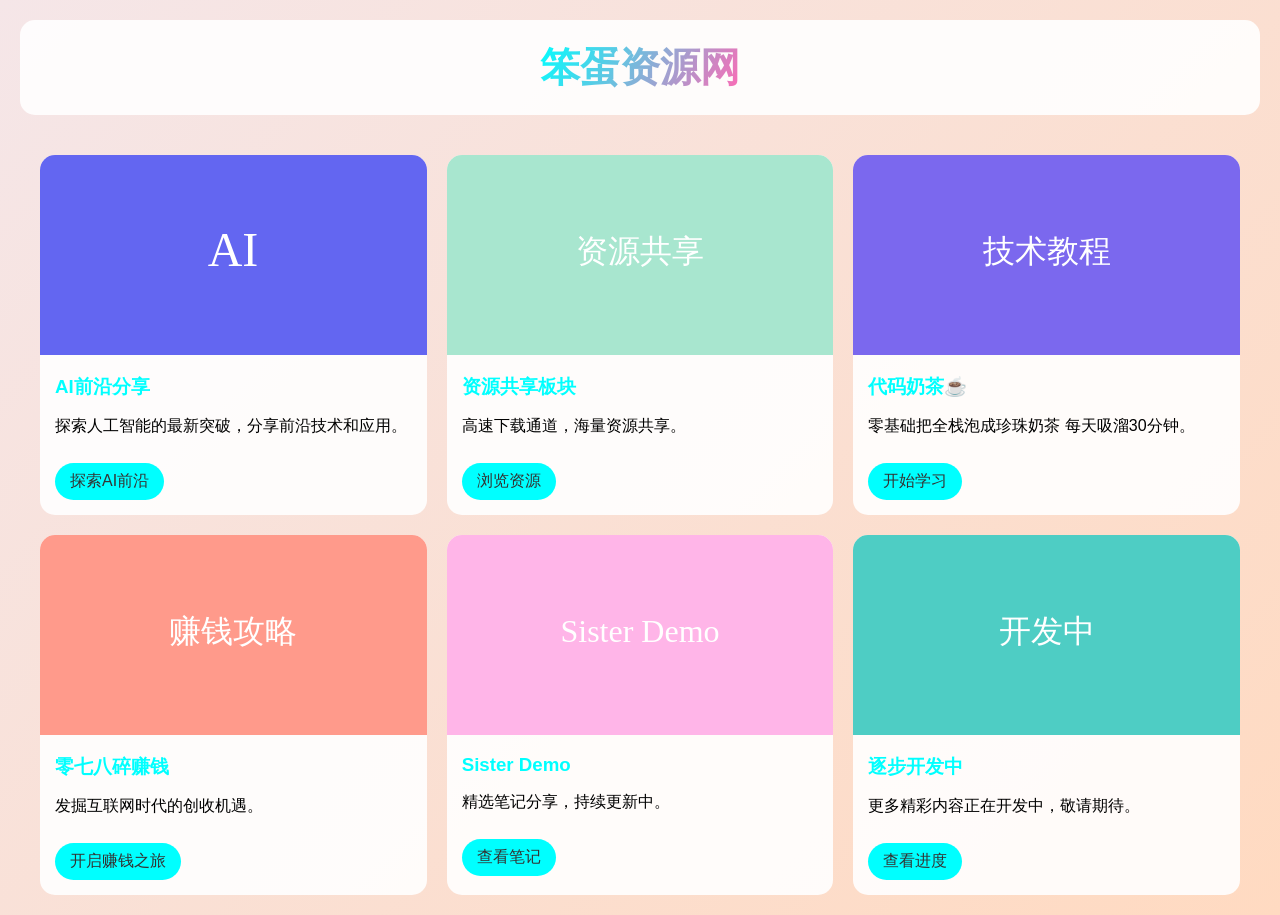
<file: index.html>
<!DOCTYPE html>
<html>
<head>
    <meta charset="UTF-8">
    <meta name="viewport" content="width=device-width, initial-scale=1.0">
    <title>笨蛋资源网</title>
    
    <!-- 使用base64格式的favicon，直接嵌入HTML中 -->
    <link rel="icon" href="[data-uri]" type="image/svg+xml">
    
    <style>
        :root {
            --primary-bg: #F5E6E8;
            --secondary-bg: #FFDAC1;
        }

        body {
            margin: 0;
            padding: 0;
            font-family: '微软雅黑', sans-serif;
            background: linear-gradient(135deg, var(--primary-bg), var(--secondary-bg));
        }

        header {
            text-align: center;
            padding: 20px;
            margin: 20px auto;
            background: rgba(255, 255, 255, 0.9);
            border-radius: 15px;
            max-width: 1200px;
        }

        h1 {
            margin: 0;
            font-size: 2.5em;
            background: linear-gradient(120deg, #00ffff, #ff69b4);
            -webkit-background-clip: text;
            background-clip: text;
            color: transparent;
            display: inline-block;
        }

        .resource-grid {
            display: grid;
            grid-template-columns: repeat(auto-fit, minmax(300px, 1fr));
            gap: 20px;
            padding: 20px;
            max-width: 1200px;
            margin: 0 auto;
        }

        .resource-item {
            background: rgba(255,255,255,0.9);
            border-radius: 15px;
            overflow: hidden;
            transition: transform 0.3s ease;
        }

        .resource-item:hover {
            transform: translateY(-5px);
        }

        .resource-item img {
            width: 100%;
            height: 200px;
            object-fit: cover;
        }

        .content {
            padding: 15px;
        }

        .content h3 {
            color: #00ffff;
            margin: 0 0 10px 0;
        }

        .content a {
            display: inline-block;
            background: #00ffff;
            color: #333;
            padding: 8px 15px;
            border-radius: 20px;
            text-decoration: none;
            margin-top: 10px;
        }

        @media (max-width: 768px) {
            h1 { font-size: 2em; }
            .resource-grid { padding: 10px; }
        }

        /* 移除不必要的图标样式 */
        .iconfont, .icon-website:before {
            display: none;
        }
    </style>
</head>
<body>
    <header>
        <h1>笨蛋资源网</h1>
    </header>

    <div class="resource-grid">
        <!-- AI前沿分享 -->
        <div class="resource-item">
            <img src="data:image/svg+xml,%3Csvg xmlns='http://www.w3.org/2000/svg' viewBox='0 0 400 200'%3E%3Crect width='400' height='200' fill='%236366F1'/%3E%3Ctext x='50%25' y='50%25' fill='white' text-anchor='middle' dominant-baseline='middle' font-size='48'%3EAI%3C/text%3E%3C/svg%3E" alt="AI前沿分享">
            <div class="content">
                <h3>AI前沿分享</h3>
                <p>探索人工智能的最新突破，分享前沿技术和应用。</p>
                <a href="发布页/ai前沿分享.html">探索AI前沿</a>
            </div>
        </div>

        <!-- 资源共享板块 -->
        <div class="resource-item">
            <img src="data:image/svg+xml,%3Csvg xmlns='http://www.w3.org/2000/svg' viewBox='0 0 400 200'%3E%3Crect width='400' height='200' fill='%23A8E6CF'/%3E%3Ctext x='50%25' y='50%25' fill='white' text-anchor='middle' dominant-baseline='middle' font-size='32'%3E资源共享%3C/text%3E%3C/svg%3E" alt="资源共享">
            <div class="content">
                <h3>资源共享板块</h3>
                <p>高速下载通道，海量资源共享。</p>
                <a href="发布页/资源共享板块.html">浏览资源</a>
            </div>
        </div>

        <!-- 新增：技术教程板块 -->
        <div class="resource-item">
            <img src="data:image/svg+xml,%3Csvg xmlns='http://www.w3.org/2000/svg' viewBox='0 0 400 200'%3E%3Crect width='400' height='200' fill='%237B68EE'/%3E%3Ctext x='50%25' y='50%25' fill='white' text-anchor='middle' dominant-baseline='middle' font-size='32'%3E技术教程%3C/text%3E%3C/svg%3E" alt="技术教程">
            <div class="content">
                <h3>代码奶茶☕️</h3>
                <p>零基础把全栈泡成珍珠奶茶 每天吸溜30分钟。 </p>
                <a href="发布页/tech-tutorials.html">开始学习</a>
            </div>
        </div>

        <!-- 零七八碎赚钱 -->
        <div class="resource-item">
            <img src="data:image/svg+xml,%3Csvg xmlns='http://www.w3.org/2000/svg' viewBox='0 0 400 200'%3E%3Crect width='400' height='200' fill='%23FF9A8B'/%3E%3Ctext x='50%25' y='50%25' fill='white' text-anchor='middle' dominant-baseline='middle' font-size='32'%3E赚钱攻略%3C/text%3E%3C/svg%3E" alt="零七八碎赚钱">
            <div class="content">
                <h3>零七八碎赚钱</h3>
                <p>发掘互联网时代的创收机遇。</p>
                <a href="发布页/零七八碎赚钱.html">开启赚钱之旅</a>
            </div>
        </div>

        <!-- Sister Demo -->
        <div class="resource-item">
            <img src="data:image/svg+xml,%3Csvg xmlns='http://www.w3.org/2000/svg' viewBox='0 0 400 200'%3E%3Crect width='400' height='200' fill='%23FFB5E8'/%3E%3Ctext x='50%25' y='50%25' fill='white' text-anchor='middle' dominant-baseline='middle' font-size='32'%3ESister Demo%3C/text%3E%3C/svg%3E" alt="Sister Demo">
            <div class="content">
                <h3>Sister Demo</h3>
                <p>精选笔记分享，持续更新中。</p>
                <a href="发布页/sisterdemo.html">查看笔记</a>
            </div>
        </div>

        <!-- 逐步开发中 -->
        <div class="resource-item">
            <img src="data:image/svg+xml,%3Csvg xmlns='http://www.w3.org/2000/svg' viewBox='0 0 400 200'%3E%3Crect width='400' height='200' fill='%234ECDC4'/%3E%3Ctext x='50%25' y='50%25' fill='white' text-anchor='middle' dominant-baseline='middle' font-size='32'%3E开发中%3C/text%3E%3C/svg%3E" alt="逐步开发中">
            <div class="content">
                <h3>逐步开发中</h3>
                <p>更多精彩内容正在开发中，敬请期待。</p>
                <a href="发布页/逐步开发中.html">查看进度</a>
            </div>
        </div>
    </div>
</body>
</html>
</file>
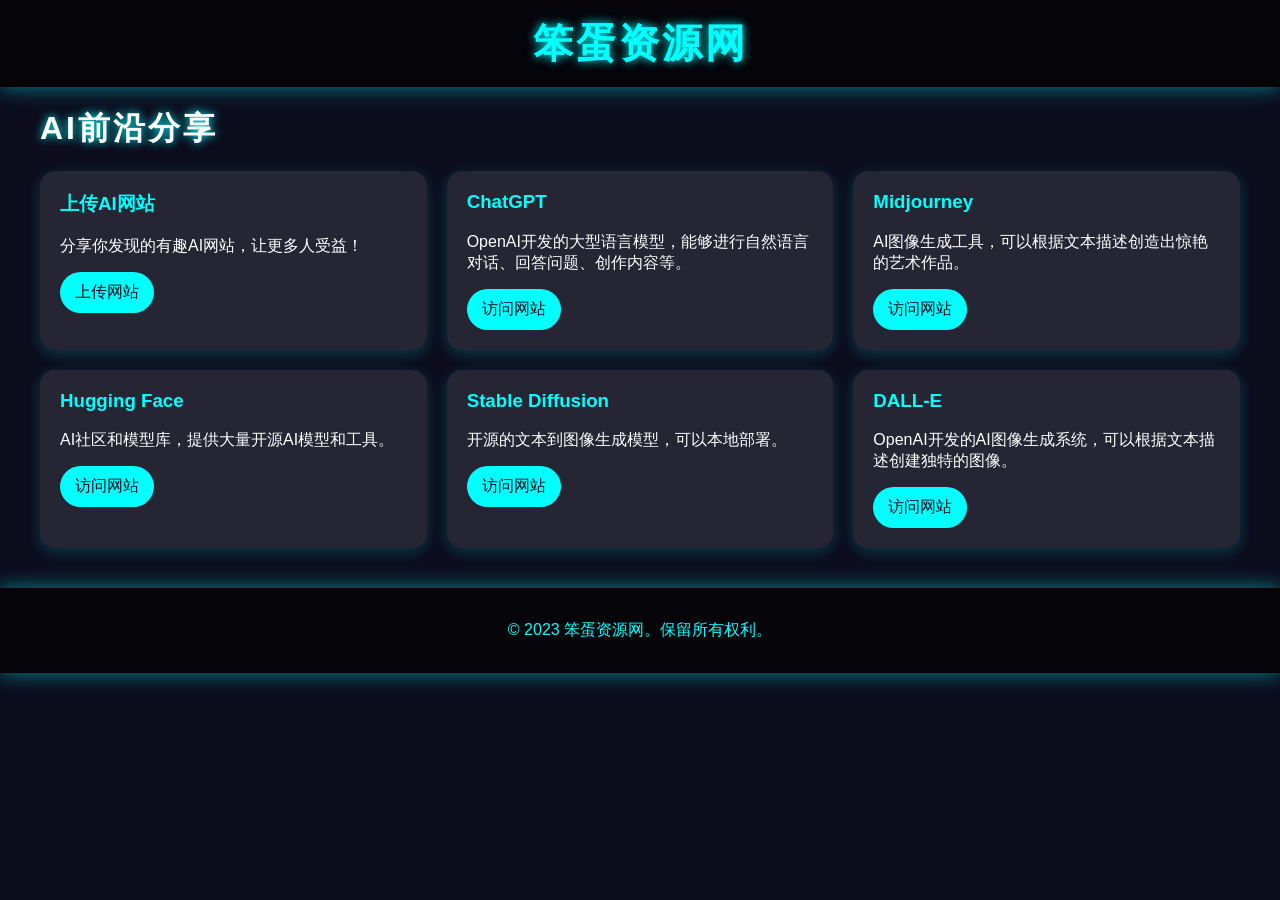
<file: 发布页/ai前沿分享.html>
<html><head><base href="/" />
<meta charset="UTF-8">
<meta name="viewport" content="width=device-width, initial-scale=1.0">
<title>笨蛋资源网 - AI前沿分享</title>
<style>
    body, html {
        margin: 0;
        padding: 0;
        font-family: '微软雅黑', 'Microsoft YaHei', Arial, sans-serif;
        background-color: #0c0c1d;
        color: #fff;
    }
    .container {
        max-width: 1200px;
        margin: 0 auto;
        padding: 20px;
    }
    header {
        background-color: rgba(0, 0, 0, 0.7);
        color: #00ffff;
        text-align: center;
        padding: 1em;
        box-shadow: 0 0 20px rgba(0, 255, 255, 0.5);
    }
    h1, h2 {
        margin: 0;
        font-size: 2.5em;
        text-transform: uppercase;
        letter-spacing: 3px;
        text-shadow: 0 0 10px #00ffff;
    }
    h2 {
        font-size: 2em;
        margin-bottom: 20px;
    }
    .ai-grid {
        display: grid;
        grid-template-columns: repeat(3, 1fr);
        gap: 20px;
    }
    .ai-item, .upload-item {
        background-color: rgba(255, 255, 255, 0.1);
        border-radius: 15px;
        overflow: hidden;
        box-shadow: 0 4px 15px rgba(0, 255, 255, 0.2);
        transition: all 0.3s ease;
    }
    .ai-item {
        cursor: pointer;
    }
    .ai-item:hover, .upload-item:hover {
        transform: translateY(-5px) scale(1.03);
        box-shadow: 0 8px 25px rgba(0, 255, 255, 0.4);
    }
    .ai-item .content, .upload-item .content {
        padding: 20px;
    }
    .ai-item h3, .upload-item h3 {
        margin-top: 0;
        color: #00ffff;
    }
    .ai-item p, .upload-item p {
        margin-bottom: 15px;
    }
    .ai-item a, .upload-item button {
        display: inline-block;
        background-color: #00ffff;
        color: #0c0c1d;
        text-decoration: none;
        padding: 10px 15px;
        border-radius: 25px;
        transition: all 0.3s ease;
        border: none;
        cursor: pointer;
        font-size: 1em;
    }
    .ai-item a:hover, .upload-item button:hover {
        background-color: #fff;
        box-shadow: 0 0 15px rgba(0, 255, 255, 0.8);
    }
    footer {
        background-color: rgba(0, 0, 0, 0.7);
        color: #00ffff;
        text-align: center;
        padding: 1em;
        margin-top: 20px;
        box-shadow: 0 0 20px rgba(0, 255, 255, 0.5);
    }
    #uploadForm {
        display: none;
        margin-top: 20px;
    }
    #uploadForm input, #uploadForm textarea {
        width: 100%;
        padding: 10px;
        margin-bottom: 10px;
        border-radius: 5px;
        border: none;
        background-color: rgba(255, 255, 255, 0.1);
        color: #fff;
    }
    #uploadForm button {
        background-color: #00ffff;
        color: #0c0c1d;
        border: none;
        padding: 10px 20px;
        border-radius: 25px;
        cursor: pointer;
        transition: all 0.3s ease;
    }
    #uploadForm button:hover {
        background-color: #fff;
        box-shadow: 0 0 15px rgba(0, 255, 255, 0.8);
    }
</style>
</head>
<body>
    <header>
        <h1>笨蛋资源网</h1>
    </header>
    
    <div class="container">
        <h2>AI前沿分享</h2>
        
        <div class="ai-grid">
            <!-- 上传AI网站的块 -->
            <div class="upload-item">
                <div class="content">
                    <h3>上传AI网站</h3>
                    <p>分享你发现的有趣AI网站，让更多人受益！</p>
                    <button onclick="toggleUploadForm()">上传网站</button>
                </div>
            </div>

            <!-- AI网站项目 -->
            <div class="ai-item">
                <div class="content">
                    <h3>ChatGPT</h3>
                    <p>OpenAI开发的大型语言模型，能够进行自然语言对话、回答问题、创作内容等。</p>
                    <a href="https://chat.openai.com" target="_blank">访问网站</a>
                </div>
            </div>
            
            <div class="ai-item">
                <div class="content">
                    <h3>Midjourney</h3>
                    <p>AI图像生成工具，可以根据文本描述创造出惊艳的艺术作品。</p>
                    <a href="https://www.midjourney.com" target="_blank">访问网站</a>
                </div>
            </div>
            
            <div class="ai-item">
                <div class="content">
                    <h3>Hugging Face</h3>
                    <p>AI社区和模型库，提供大量开源AI模型和工具。</p>
                    <a href="https://huggingface.co" target="_blank">访问网站</a>
                </div>
            </div>
            
            <div class="ai-item">
                <div class="content">
                    <h3>Stable Diffusion</h3>
                    <p>开源的文本到图像生成模型，可以本地部署。</p>
                    <a href="https://stability.ai" target="_blank">访问网站</a>
                </div>
            </div>

            <div class="ai-item">
                <div class="content">
                    <h3>DALL-E</h3>
                    <p>OpenAI开发的AI图像生成系统，可以根据文本描述创建独特的图像。</p>
                    <a href="https://openai.com/product/dall-e-2" target="_blank">访问网站</a>
                </div>
            </div>
        </div>

        <!-- 上传表单 -->
        <div id="uploadForm" style="display: none;">
            <h3>上传新的AI网站</h3>
            <input type="text" id="siteName" placeholder="网站名称" required>
            <input type="url" id="siteUrl" placeholder="网站链接" required>
            <textarea id="siteDescription" placeholder="网站描述" required></textarea>
            <button onclick="submitSite()">提交</button>
        </div>
    </div>

    <footer>
        <p>&copy; 2023 笨蛋资源网。保留所有权利。</p>
    </footer>

    <script>
        document.addEventListener('DOMContentLoaded', function() {
            const aiItems = document.querySelectorAll('.ai-item');
            
            aiItems.forEach(item => {
                item.addEventListener('click', function(e) {
                    if (e.target.tagName !== 'A') {
                        const link = this.querySelector('a');
                        if (link) {
                            window.open(link.href, '_blank');
                        }
                    }
                });
            });
        });

        function toggleUploadForm() {
            const form = document.getElementById('uploadForm');
            form.style.display = form.style.display === 'none' ? 'block' : 'none';
        }

        function submitSite() {
            const name = document.getElementById('siteName').value;
            const url = document.getElementById('siteUrl').value;
            const description = document.getElementById('siteDescription').value;

            if (name && url && description) {
                // 这里应该是将数据发送到服务器的代码
                // 由于这是纯前端演示，我们只是模拟添加到页面
                const aiGrid = document.querySelector('.ai-grid');
                const newItem = document.createElement('div');
                newItem.className = 'ai-item';
                newItem.innerHTML = `
                    <div class="content">
                        <h3>${name}</h3>
                        <p>${description}</p>
                        <a href="${url}" target="_blank">访问网站</a>
                    </div>
                `;
                aiGrid.appendChild(newItem);

                // 清空表单
                document.getElementById('siteName').value = '';
                document.getElementById('siteUrl').value = '';
                document.getElementById('siteDescription').value = '';

                // 隐藏表单
                toggleUploadForm();

                alert('网站已成功添加！');
            } else {
                alert('请填写所有必填字段！');
            }
        }
    </script>
</body>
</html>
</file>
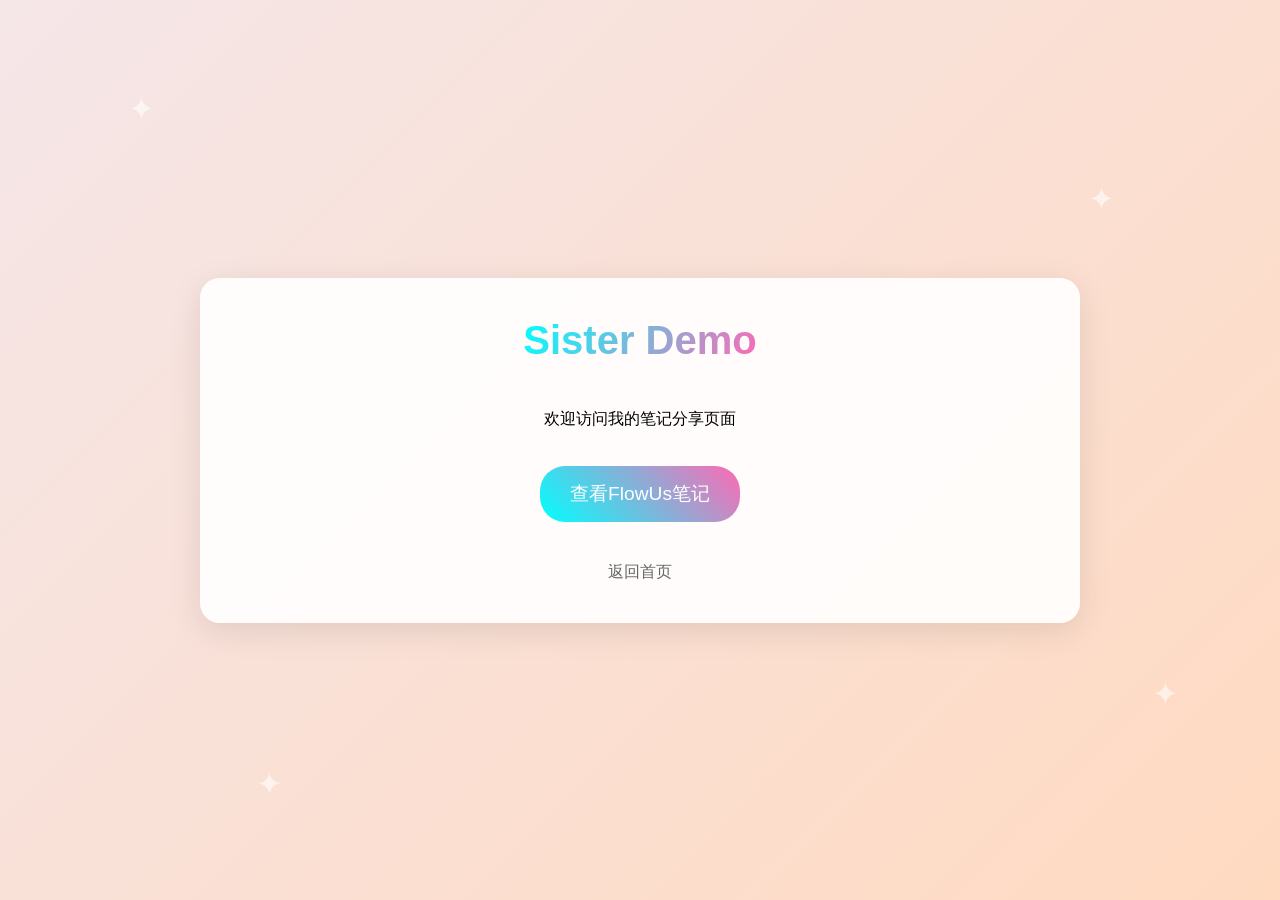
<file: 发布页/sisterdemo.html>
<!DOCTYPE html>
<html>
<head>
    <meta charset="UTF-8">
    <meta name="viewport" content="width=device-width, initial-scale=1.0">
    <title>Sister Demo - 笨蛋资源网</title>
    <style>
        :root {
            --primary-bg: #F5E6E8;
            --secondary-bg: #FFDAC1;
        }

        body {
            margin: 0;
            padding: 0;
            min-height: 100vh;
            font-family: '微软雅黑', sans-serif;
            background: linear-gradient(135deg, var(--primary-bg), var(--secondary-bg));
            display: flex;
            flex-direction: column;
            align-items: center;
            justify-content: center;
        }

        .container {
            text-align: center;
            padding: 40px;
            background: rgba(255, 255, 255, 0.9);
            border-radius: 20px;
            box-shadow: 0 8px 32px rgba(0, 0, 0, 0.1);
            backdrop-filter: blur(10px);
            max-width: 800px;
            width: 90%;
            margin: 20px;
            animation: fadeIn 0.8s ease-out;
        }

        h1 {
            margin: 0 0 30px 0;
            font-size: 2.5em;
            background: linear-gradient(120deg, #00ffff, #ff69b4);
            -webkit-background-clip: text;
            background-clip: text;
            color: transparent;
            display: inline-block;
        }

        .note-link {
            display: inline-block;
            background: linear-gradient(45deg, #00ffff, #ff69b4);
            color: white;
            padding: 15px 30px;
            border-radius: 25px;
            text-decoration: none;
            font-size: 1.2em;
            transition: transform 0.3s ease, box-shadow 0.3s ease;
            margin: 20px 0;
        }

        .note-link:hover {
            transform: translateY(-5px);
            box-shadow: 0 5px 15px rgba(0, 0, 0, 0.2);
        }

        .back-link {
            color: #666;
            text-decoration: none;
            margin-top: 20px;
            display: inline-block;
            transition: color 0.3s ease;
        }

        .back-link:hover {
            color: #00ffff;
        }

        @keyframes fadeIn {
            from {
                opacity: 0;
                transform: translateY(20px);
            }
            to {
                opacity: 1;
                transform: translateY(0);
            }
        }

        /* 添加装饰元素 */
        .decoration {
            position: fixed;
            pointer-events: none;
            z-index: -1;
        }

        .decoration::before {
            content: '✦';
            position: absolute;
            font-size: 2em;
            color: rgba(255, 255, 255, 0.6);
            animation: float 3s ease-in-out infinite;
        }

        @keyframes float {
            0%, 100% { transform: translateY(0); }
            50% { transform: translateY(-20px); }
        }

        /* 响应式设计 */
        @media (max-width: 768px) {
            .container {
                padding: 20px;
            }
            h1 {
                font-size: 2em;
            }
        }
    </style>
</head>
<body>
    <!-- 装饰元素 -->
    <div class="decoration" style="top: 10%; left: 10%"></div>
    <div class="decoration" style="top: 20%; right: 15%"></div>
    <div class="decoration" style="bottom: 15%; left: 20%"></div>
    <div class="decoration" style="bottom: 25%; right: 10%"></div>

    <div class="container">
        <h1>Sister Demo</h1>
        <p>欢迎访问我的笔记分享页面</p>
        <!-- 这里的链接后续由你添加 -->
        <a href="#" class="note-link">查看FlowUs笔记</a>
        <br>
        <a href="../index.html" class="back-link">返回首页</a>
    </div>
</body>
</html>
</file>
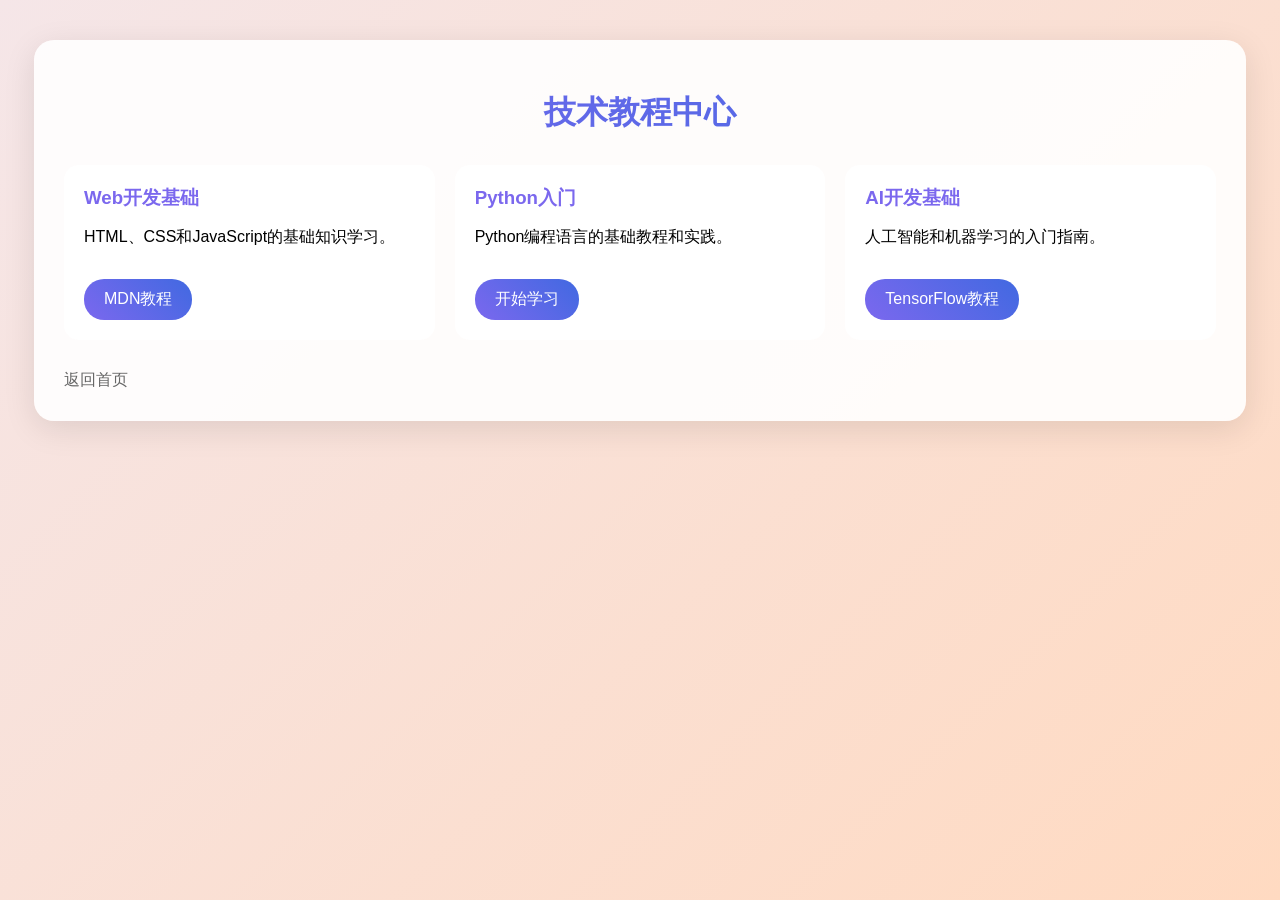
<file: 发布页/tech-tutorials.html>
<!DOCTYPE html>
<html>
<head>
    <meta charset="UTF-8">
    <meta name="viewport" content="width=device-width, initial-scale=1.0">
    <title>技术教程 - 笨蛋资源网</title>
    
    <!-- 使用相同的base64 favicon -->
    <link rel="icon" href="[data-uri]" type="image/svg+xml">
    
    <style>
        :root {
            --primary-bg: #F5E6E8;
            --secondary-bg: #FFDAC1;
        }

        body {
            margin: 0;
            padding: 0;
            min-height: 100vh;
            font-family: '微软雅黑', sans-serif;
            background: linear-gradient(135deg, var(--primary-bg), var(--secondary-bg));
            display: flex;
            flex-direction: column;
            align-items: center;
        }

        .container {
            max-width: 1200px;
            width: 90%;
            margin: 40px auto;
            padding: 30px;
            background: rgba(255, 255, 255, 0.9);
            border-radius: 20px;
            box-shadow: 0 8px 32px rgba(0, 0, 0, 0.1);
        }

        h1 {
            text-align: center;
            margin-bottom: 30px;
            background: linear-gradient(120deg, #7B68EE, #4169E1);
            -webkit-background-clip: text;
            background-clip: text;
            color: transparent;
        }

        .tutorial-grid {
            display: grid;
            grid-template-columns: repeat(auto-fit, minmax(280px, 1fr));
            gap: 20px;
            margin-top: 30px;
        }

        .tutorial-card {
            background: white;
            border-radius: 15px;
            padding: 20px;
            transition: transform 0.3s ease;
        }

        .tutorial-card:hover {
            transform: translateY(-5px);
        }

        .tutorial-card h3 {
            color: #7B68EE;
            margin: 0 0 15px 0;
        }

        .back-link {
            display: inline-block;
            margin-top: 30px;
            color: #666;
            text-decoration: none;
            transition: color 0.3s;
        }

        .back-link:hover {
            color: #7B68EE;
        }

        .tutorial-link {
            display: inline-block;
            background: linear-gradient(45deg, #7B68EE, #4169E1);
            color: white;
            padding: 10px 20px;
            border-radius: 20px;
            text-decoration: none;
            margin-top: 15px;
            transition: transform 0.3s;
        }

        .tutorial-link:hover {
            transform: translateX(5px);
        }

        @media (max-width: 768px) {
            .container {
                padding: 20px;
                margin: 20px auto;
            }
        }
    </style>
</head>
<body>
    <div class="container">
        <h1>技术教程中心</h1>
        <div class="tutorial-grid">
            <div class="tutorial-card">
                <h3>Web开发基础</h3>
                <p>HTML、CSS和JavaScript的基础知识学习。</p>
                <a href="https://developer.mozilla.org/zh-CN/" class="tutorial-link" target="_blank">MDN教程</a>
            </div>
            <div class="tutorial-card">
                <h3>Python入门</h3>
                <p>Python编程语言的基础教程和实践。</p>
                <a href="https://www.python.org/about/gettingstarted/" class="tutorial-link" target="_blank">开始学习</a>
            </div>
            <div class="tutorial-card">
                <h3>AI开发基础</h3>
                <p>人工智能和机器学习的入门指南。</p>
                <a href="https://www.tensorflow.org/tutorials?hl=zh-cn" class="tutorial-link" target="_blank">TensorFlow教程</a>
            </div>
        </div>
        <a href="../index.html" class="back-link">返回首页</a>
    </div>
</body>
</html>
</file>
